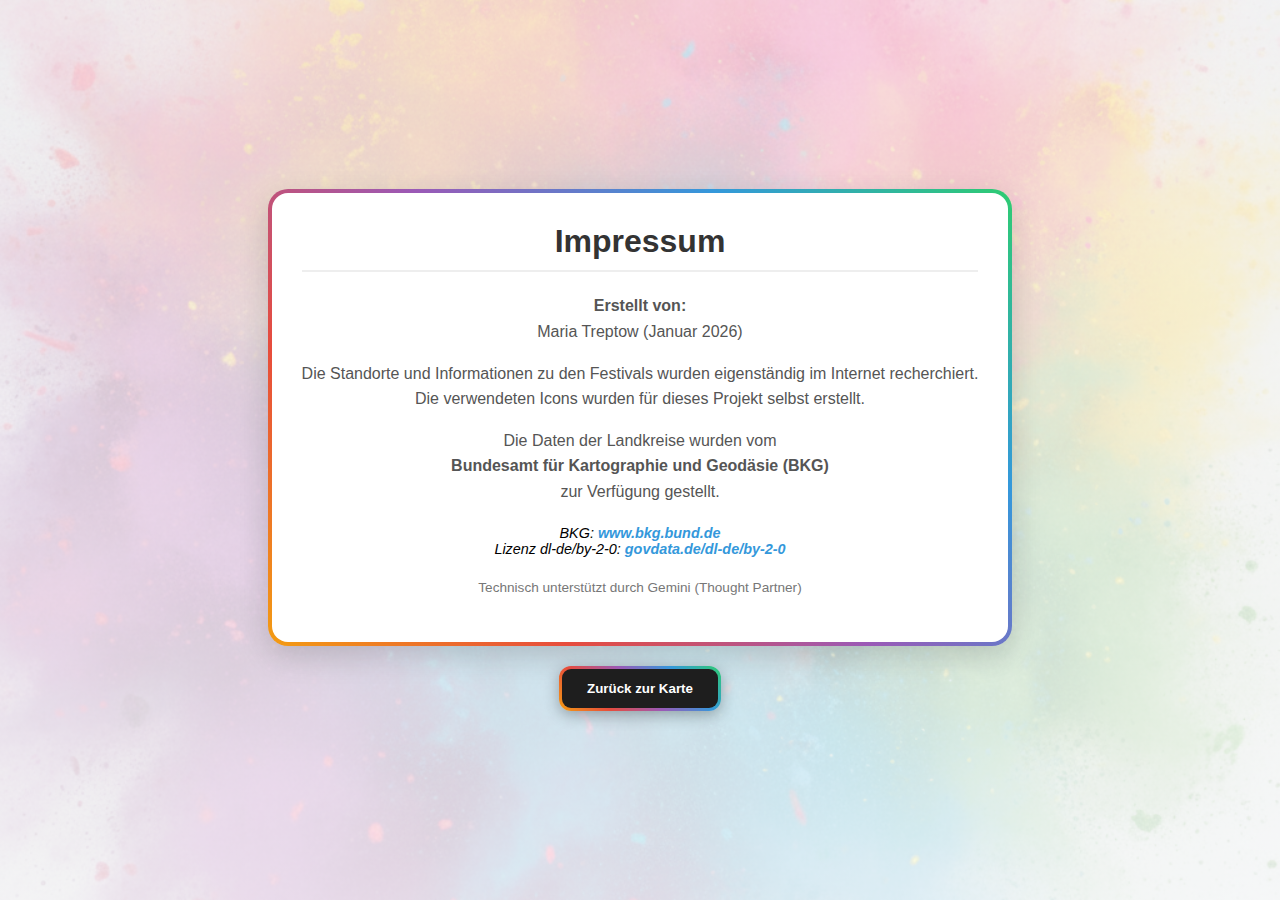
<file: extras/impressum.html>
<!doctype html>
<html lang="de">
<head>
    <meta charset="utf-8">
    <meta name="viewport" content="width=device-width, initial-scale=1.0">
    <title>Impressum</title>
    <style>
        body {
            background: linear-gradient(rgba(255, 255, 255, 0.7), rgba(255, 255, 255, 0.8)), 
			                url('../Symbole/background.png') center/cover fixed no-repeat;
            font-family: 'Montserrat', sans-serif;
            display: flex;
            justify-content: center;
            align-items: center;
            min-height: 100vh;
            margin: 0;
			flex-direction: column; 
    		gap: 20px; 
        }
        .impressum-card {
            background: 
                linear-gradient(white, white) padding-box, 
                linear-gradient(45deg, #f39c12, #e74c3c, #9b59b6, #3498db, #2ecc71) border-box;
            border: 4px solid transparent;
            border-radius: 20px;
            box-shadow: 0 10px 30px rgba(0,0,0,0.15);
            padding: 30px;
            max-width: 800px;
            text-align: center;
            transition: transform 0.3s ease;
        }
        h1 {
            color: #333;
            margin-top: 0;
            border-bottom: 2px solid #eee;
            padding-bottom: 10px;
        }
        p {
            color: #555;
            line-height: 1.6;
        }
        a {
            color: #3498db;
            text-decoration: none;
            font-weight: bold;
        }
        a:hover {
            text-decoration: underline;
            color: #e74c3c;
        }
        .bkg-logo {
            margin-top: 20px;
            font-size: 0.9em;
            font-style: italic;
        }
		.back-button {
		   background: 
		        linear-gradient(rgb(30, 30, 30), rgb(30, 30, 30)) padding-box, 
		        linear-gradient(45deg, #f39c12, #e74c3c, #9b59b6, #3498db, #2ecc71) border-box;
		    color: white;
		    border: 3px solid transparent; 
		    border-radius: 12px; 
		    padding: 12px 25px;
		    font-family: 'Montserrat', sans-serif;
		    font-weight: bold;
		    cursor: pointer;
		    box-shadow: 0 4px 15px rgba(0,0,0,0.3);
		    transition: all 0.3s ease-in-out;
		    text-decoration: none;
			display: block;
    		margin: 0 auto;
		}
		
		.back-button:hover {
		    transform: scale(1.05);
		    color: #4fd1c5 !important; 
		}
    </style>
</head>
<body>
   <div class="impressum-card">
        <h1>Impressum</h1>
        <p><strong>Erstellt von:</strong><br> Maria Treptow (Januar 2026)</p>
        <p>
            Die Standorte und Informationen zu den Festivals wurden eigenständig im Internet recherchiert.<br>
            Die verwendeten Icons wurden für dieses Projekt selbst erstellt.
        </p>
        <p>Die Daten der Landkreise wurden vom <br><strong>Bundesamt für Kartographie und Geodäsie (BKG)</strong><br> zur Verfügung gestellt.</p>
        <div class="bkg-logo">
            BKG: <a href="https://www.bkg.bund.de/" target="_blank">www.bkg.bund.de</a><br>
            Lizenz dl-de/by-2-0: <a href="https://www.govdata.de/dl-de/by-2-0" target="_blank">govdata.de/dl-de/by-2-0</a>
        </div>
        <p style="font-size: 0.85em; color: #777; margin-top: 20px;">
            Technisch unterstützt durch Gemini (Thought Partner)
        </p>
    </div>
	<a href="../index.html" style="text-decoration: none;">
        <button type="button" class="back-button">
            Zurück zur Karte
        </button>
    </a>
</body>
</html>
</file>
